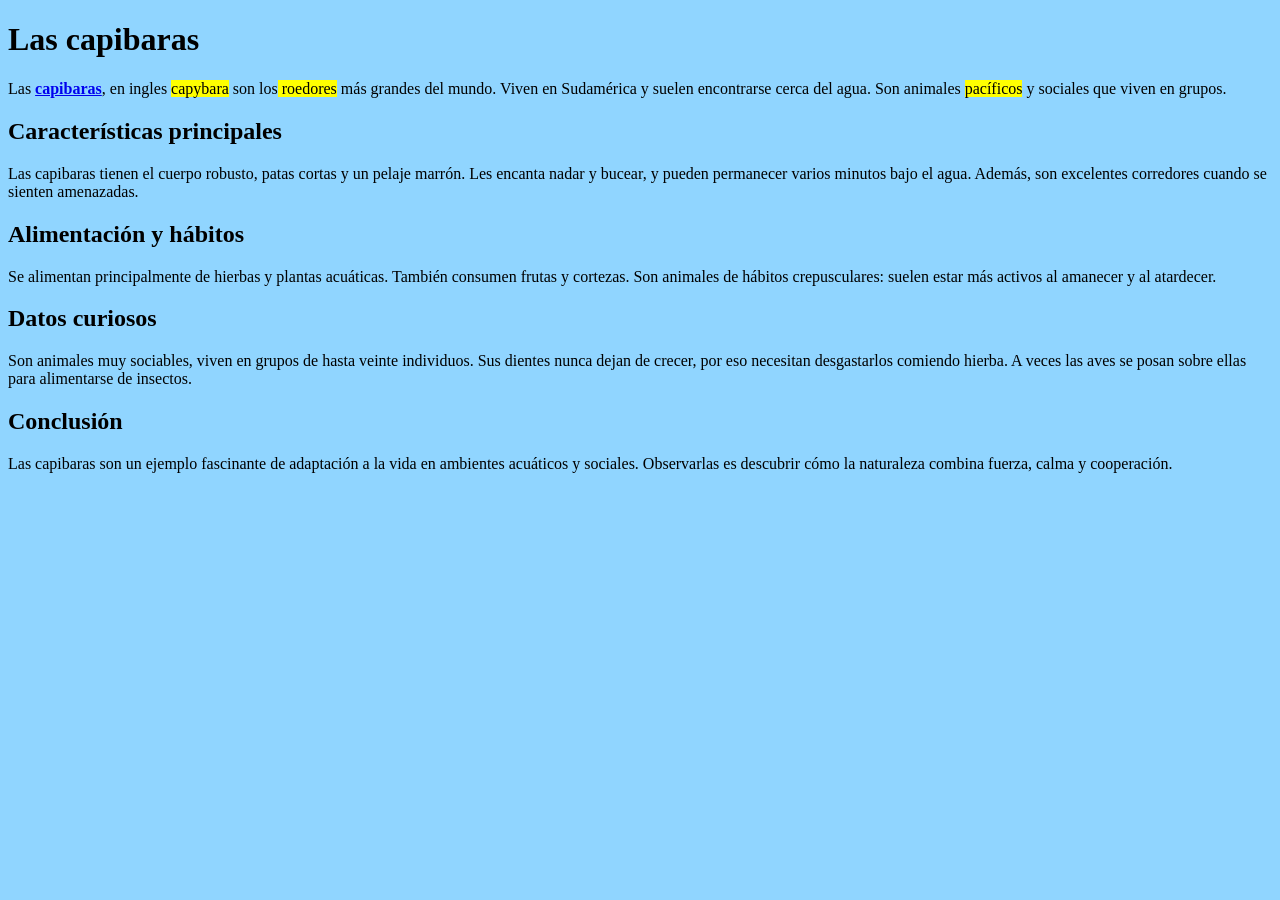
<file: PC1- 2 intro a HTML/index.html>
<!DOCTYPE html>
<html lang="es">

<head>
    <meta charset="UTF-8">
    <meta name="viewport" content="width=device-width, initial-scale=1.0">
    <title>Mi primer documento html</title>

</head>

<body>
    <h1>Las capibaras</h1>

    <p>Las <b><a href="https://es.wikipedia.org/wiki/Hydrochoerus_hydrochaeris">capibaras</a></b>, en ingles <strong
            lang="en">capybara</strong> son los<strong> roedores</strong> más grandes del mundo. Viven en Sudamérica y
        suelen encontrarse cerca del agua. Son animales <strong>pacíficos</strong> y sociales que viven en grupos.</p>

    <h2>Características principales</h2>

    <p>Las capibaras tienen el cuerpo robusto, patas cortas y un pelaje marrón. Les encanta nadar y bucear, y pueden
        permanecer varios minutos bajo el agua. Además, son excelentes corredores cuando se sienten amenazadas.</p>

    <h2>Alimentación y hábitos</h2>

    <p>Se alimentan principalmente de hierbas y plantas acuáticas. También consumen frutas y cortezas. Son animales de
        hábitos crepusculares: suelen estar más activos al amanecer y al atardecer.</p>

    <h2>Datos curiosos</h2>

    Son animales muy sociables, viven en grupos de hasta veinte individuos.

    Sus dientes nunca dejan de crecer, por eso necesitan desgastarlos comiendo hierba.

    A veces las aves se posan sobre ellas para alimentarse de insectos.

    <h2>Conclusión</h2>

    Las capibaras son un ejemplo fascinante de adaptación a la vida en ambientes acuáticos y sociales. Observarlas es
    descubrir cómo la naturaleza combina fuerza, calma y cooperación.
</body>

</html>

<style>
    strong {
        font-weight: normal;
        background-color: yellow;

    }

    body {
        background-color: #90d5ff
        ;
        /* Usa un color hexadecimal, RGB o nombre */
    }
</style>
</file>
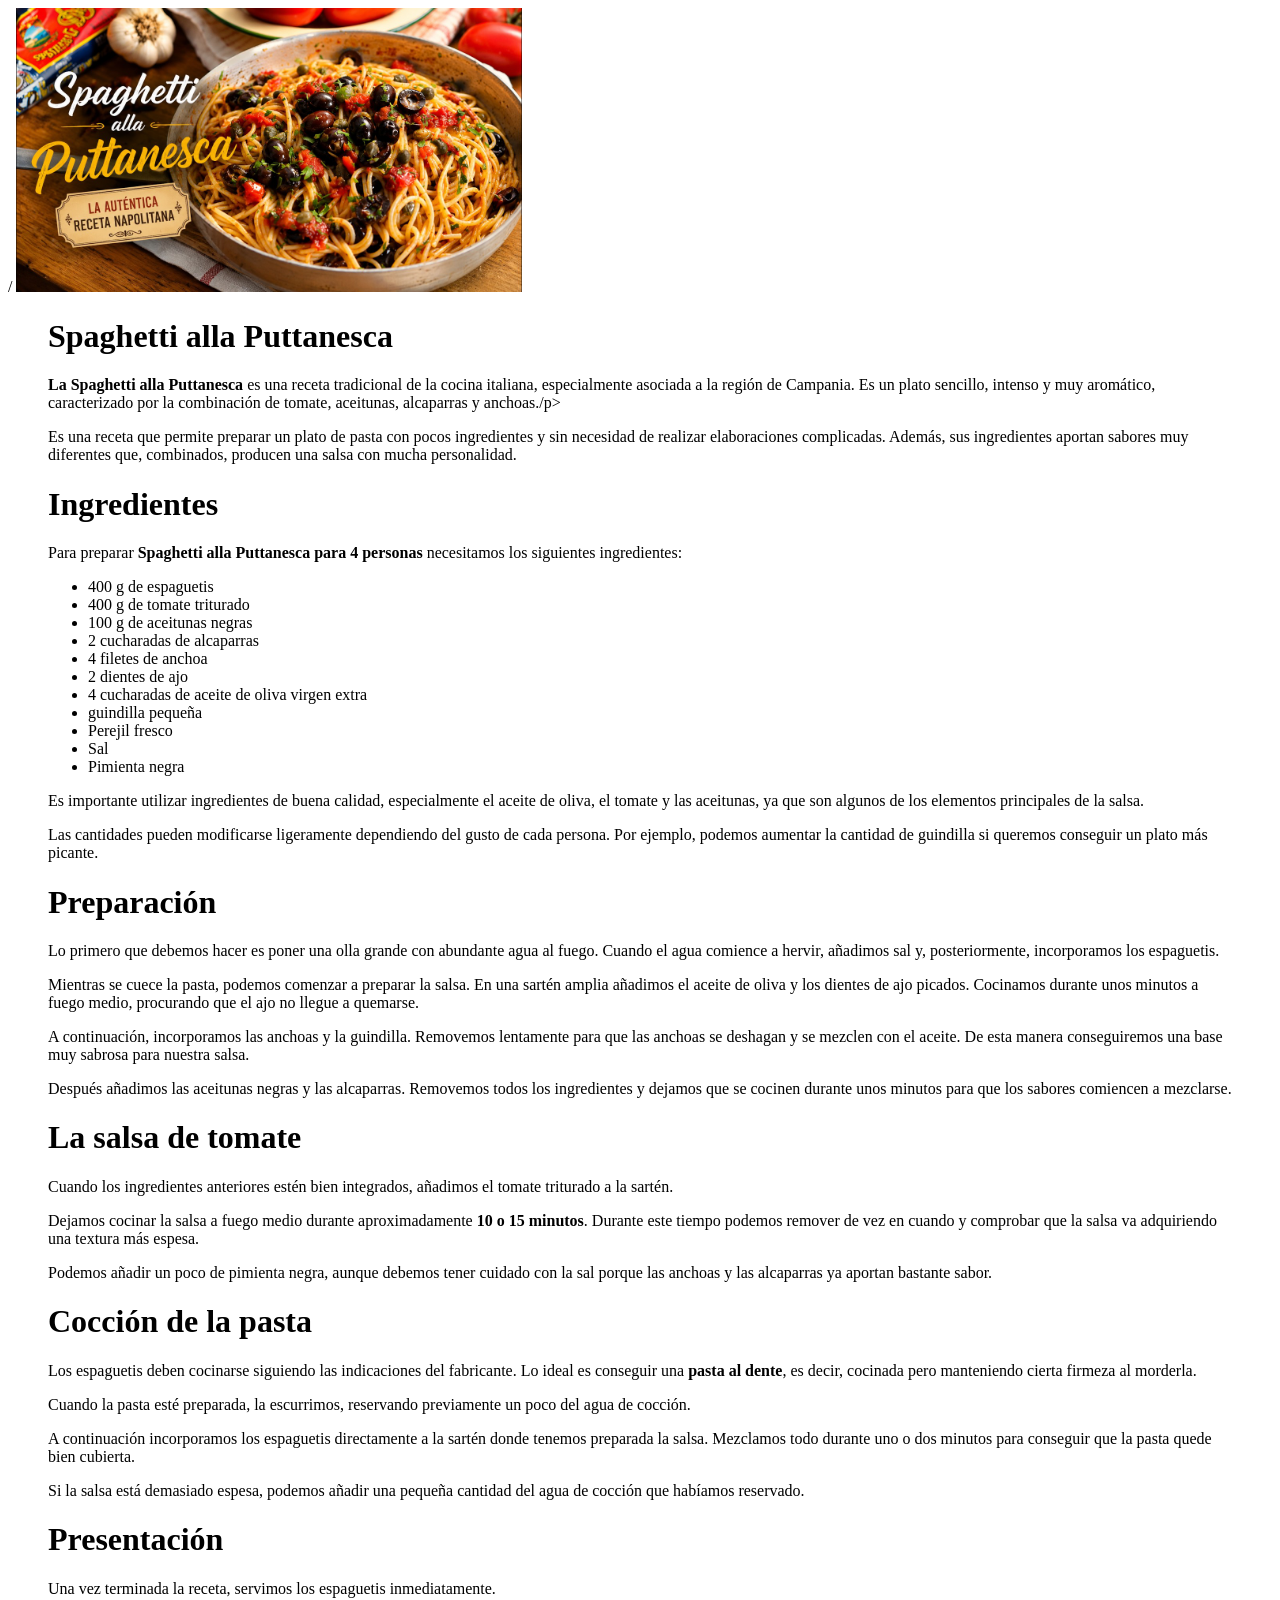
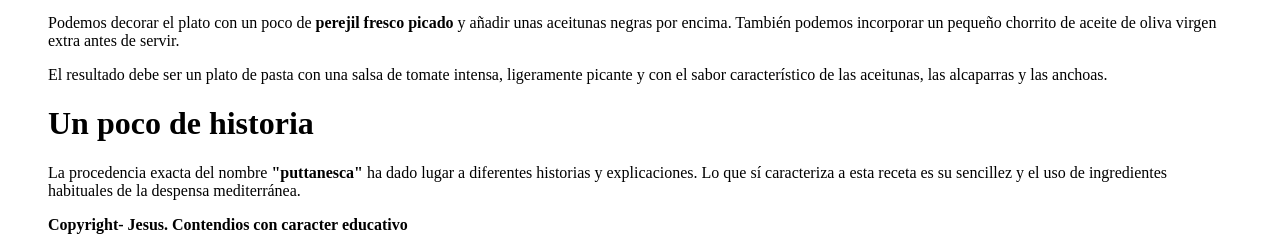
<file: PC1- Spaghetti/index.html>
<!DOCTYPE html>
<html lang="es">
<head>
    <meta charset="UTF-8">
    <meta name="viewport" content="width=device-width, initial-scale=1.0">
    <title>Spaghetti alla putanesca</title>
    <style>

img{
width:40% 
}
   


    </style>



/<head>
<img src="img/espaguetti.jpg" alt="Un plato de espaguetis">
<figcaption></figcaption>
<figure>
<body>
    <main>

    <h1>Spaghetti alla Puttanesca</h1>
<p><strong>La Spaghetti alla Puttanesca</strong> es una receta tradicional de la cocina italiana, especialmente asociada a la región de Campania. Es un plato sencillo, intenso y muy aromático, caracterizado por la combinación de tomate, aceitunas, alcaparras y anchoas./p>

    
<p>Es una receta que permite preparar un plato de pasta con pocos ingredientes y sin necesidad de realizar elaboraciones complicadas. Además, sus ingredientes aportan sabores muy diferentes que, combinados, producen una salsa con mucha personalidad.</p>

<h1>Ingredientes</h1>
<p>Para preparar <strong>Spaghetti alla Puttanesca para 4 personas</strong> necesitamos los siguientes ingredientes:</p>

<ul>
<li>400 g de espaguetis</li>
<li>400 g de tomate triturado</li>
<li>100 g de aceitunas negras</li>
<li>2 cucharadas de alcaparras</li>
<li>4 filetes de anchoa</li>
<li>2 dientes de ajo</li>
<li>4 cucharadas de aceite de oliva virgen extra</li>
<li> guindilla pequeña</li>
<li>Perejil fresco</li>
<li>Sal</li>
<li>Pimienta negra</li></ul>
<p>Es importante utilizar ingredientes de buena calidad, especialmente el aceite de oliva, el tomate y las aceitunas, ya que son algunos de los elementos principales de la salsa.</p>

<p>Las cantidades pueden modificarse ligeramente dependiendo del gusto de cada persona. Por ejemplo, podemos aumentar la cantidad de guindilla si queremos conseguir un plato más picante.</p>

<h1>Preparación</h1>
<p>Lo primero que debemos hacer es poner una olla grande con abundante agua al fuego. Cuando el agua comience a hervir, añadimos sal y, posteriormente, incorporamos los espaguetis.</p>

<p>Mientras se cuece la pasta, podemos comenzar a preparar la salsa. En una sartén amplia añadimos el aceite de oliva y los dientes de ajo picados. Cocinamos durante unos minutos a fuego medio, procurando que el ajo no llegue a quemarse.</p>

<p>A continuación, incorporamos las anchoas y la guindilla. Removemos lentamente para que las anchoas se deshagan y se mezclen con el aceite. De esta manera conseguiremos una base muy sabrosa para nuestra salsa.</p>

<p>Después añadimos las aceitunas negras y las alcaparras. Removemos todos los ingredientes y dejamos que se cocinen durante unos minutos para que los sabores comiencen a mezclarse.</p>

<h1>La salsa de tomate</h1>
<p>Cuando los ingredientes anteriores estén bien integrados, añadimos el tomate triturado a la sartén.</p>

<p>Dejamos cocinar la salsa a fuego medio durante aproximadamente <strong> 10 o 15 minutos</strong>. Durante este tiempo podemos remover de vez en cuando y comprobar que la salsa va adquiriendo una textura más espesa.</p>

<p>Podemos añadir un poco de pimienta negra, aunque debemos tener cuidado con la sal porque las anchoas y las alcaparras ya aportan bastante sabor.</p>

<h1>Cocción de la pasta</h1>
<p>Los espaguetis deben cocinarse siguiendo las indicaciones del fabricante. Lo ideal es conseguir una <strong> pasta al dente</strong>, es decir, cocinada pero manteniendo cierta firmeza al morderla.</p>

<p>Cuando la pasta esté preparada, la escurrimos, reservando previamente un poco del agua de cocción.</p>

<p>A continuación incorporamos los espaguetis directamente a la sartén donde tenemos preparada la salsa. Mezclamos todo durante uno o dos minutos para conseguir que la pasta quede bien cubierta.</p>

<p>Si la salsa está demasiado espesa, podemos añadir una pequeña cantidad del agua de cocción que habíamos reservado.</p>

<h1>Presentación</h1>
<p>Una vez terminada la receta, servimos los espaguetis inmediatamente.</p>

<p>Podemos decorar el plato con un poco de <strong> perejil fresco picado</strong> y añadir unas aceitunas negras por encima. También podemos incorporar un pequeño chorrito de aceite de oliva virgen extra antes de servir.</p>

<p>El resultado debe ser un plato de pasta con una salsa de tomate intensa, ligeramente picante y con el sabor característico de las aceitunas, las alcaparras y las anchoas.</p>

<h1>Un poco de historia</h1>
<p>La procedencia exacta del nombre <strong>"puttanesca"</strong> ha dado lugar a diferentes historias y explicaciones. Lo que sí caracteriza a esta receta es su sencillez y el uso de ingredientes habituales de la despensa mediterránea.</p>




<footer>
 <strong>Copyright- Jesus. Contendios con caracter educativo</strong>   
</footer></main>
</file>
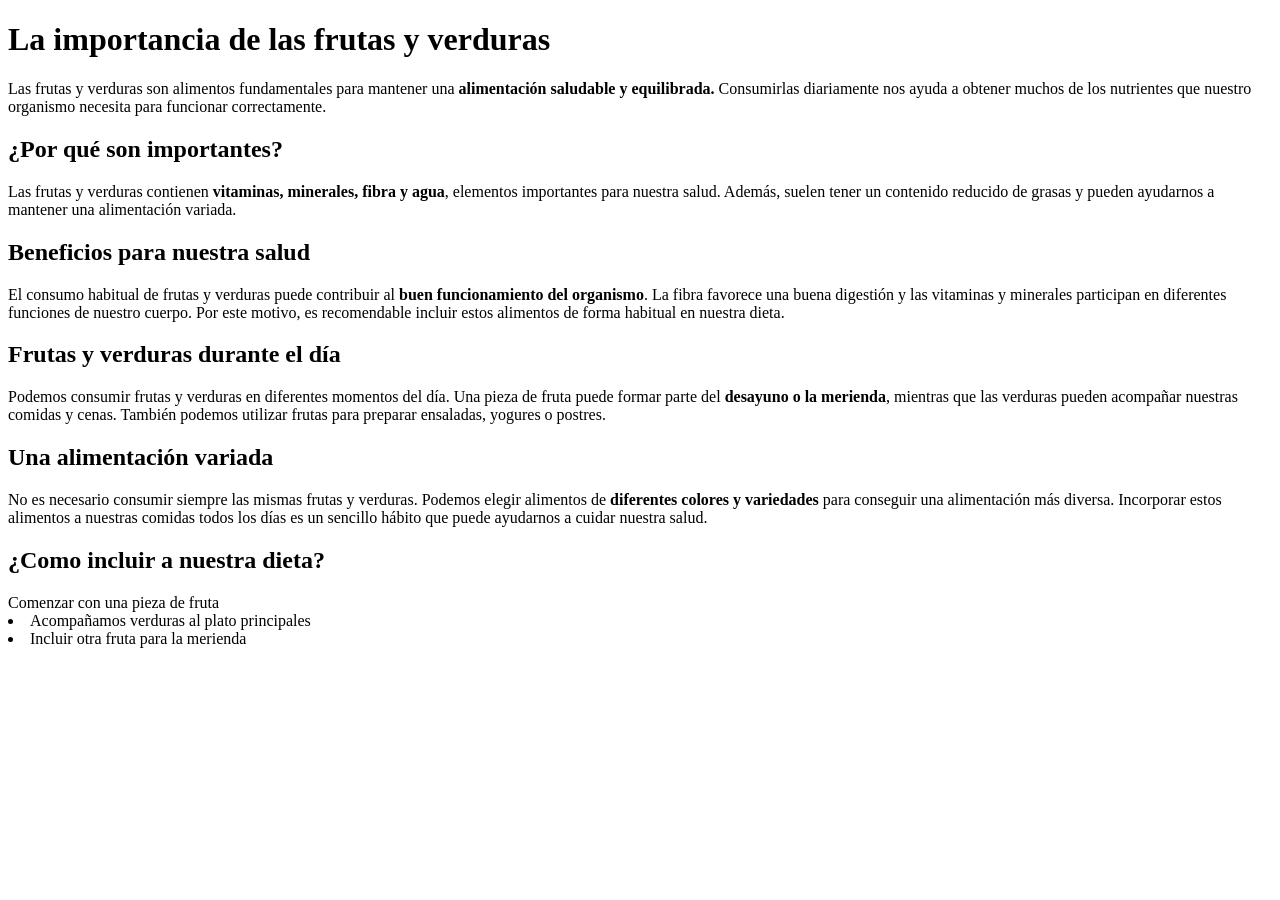
<file: PC1- Verduras Saludables/index.html>
<!DOCTYPE html>
<html lang="es">

<head>
    <meta charset="UTF-8">
    <meta name="viewport" content="width=device-width, initial-scale=1.0">
    <title> La importancia de las frutas y verduras</title>

</head>

<body>
    <h1>La importancia de las frutas y verduras</h1>

<p>Las frutas y verduras son alimentos fundamentales para mantener una <strong>alimentación saludable y equilibrada.</strong> Consumirlas diariamente nos ayuda a obtener muchos de los nutrientes que nuestro organismo necesita para funcionar correctamente.</p>
<h2>¿Por qué son importantes?</h2>
<p>Las frutas y verduras contienen <strong>vitaminas, minerales, fibra y agua</strong>, elementos importantes para nuestra salud. Además, suelen tener un contenido reducido de grasas y pueden ayudarnos a mantener una alimentación variada.</p>
<h2>Beneficios para nuestra salud</h2>
<p>El consumo habitual de frutas y verduras puede contribuir al <strong>buen funcionamiento del organismo</strong>. La fibra favorece una buena digestión y las vitaminas y minerales participan en diferentes funciones de nuestro cuerpo. Por este motivo, es recomendable incluir estos alimentos de forma habitual en nuestra dieta.</p>
<h2>Frutas y verduras durante el día</h2>
<p>Podemos consumir frutas y verduras en diferentes momentos del día. Una pieza de fruta puede formar parte del <strong>desayuno o la merienda</strong>, mientras que las verduras pueden acompañar nuestras comidas y cenas. También podemos utilizar frutas para preparar ensaladas, yogures o postres.</p>
<h2>Una alimentación variada</h2>
<p>No es necesario consumir siempre las mismas frutas y verduras. Podemos elegir alimentos de <strong>diferentes colores y variedades</strong> para conseguir una alimentación más diversa. Incorporar estos alimentos a nuestras comidas todos los días es un sencillo hábito que puede ayudarnos a cuidar nuestra salud.</p>

<h2>¿Como incluir a nuestra dieta?</h2>
<o1 start="1" type="1">
<l1>Comenzar con una pieza de fruta</l1>
<li>Acompañamos verduras al plato principales</l1>
<li>Incluir otra fruta para la merienda</l1>

</o1>
</body>
</file>
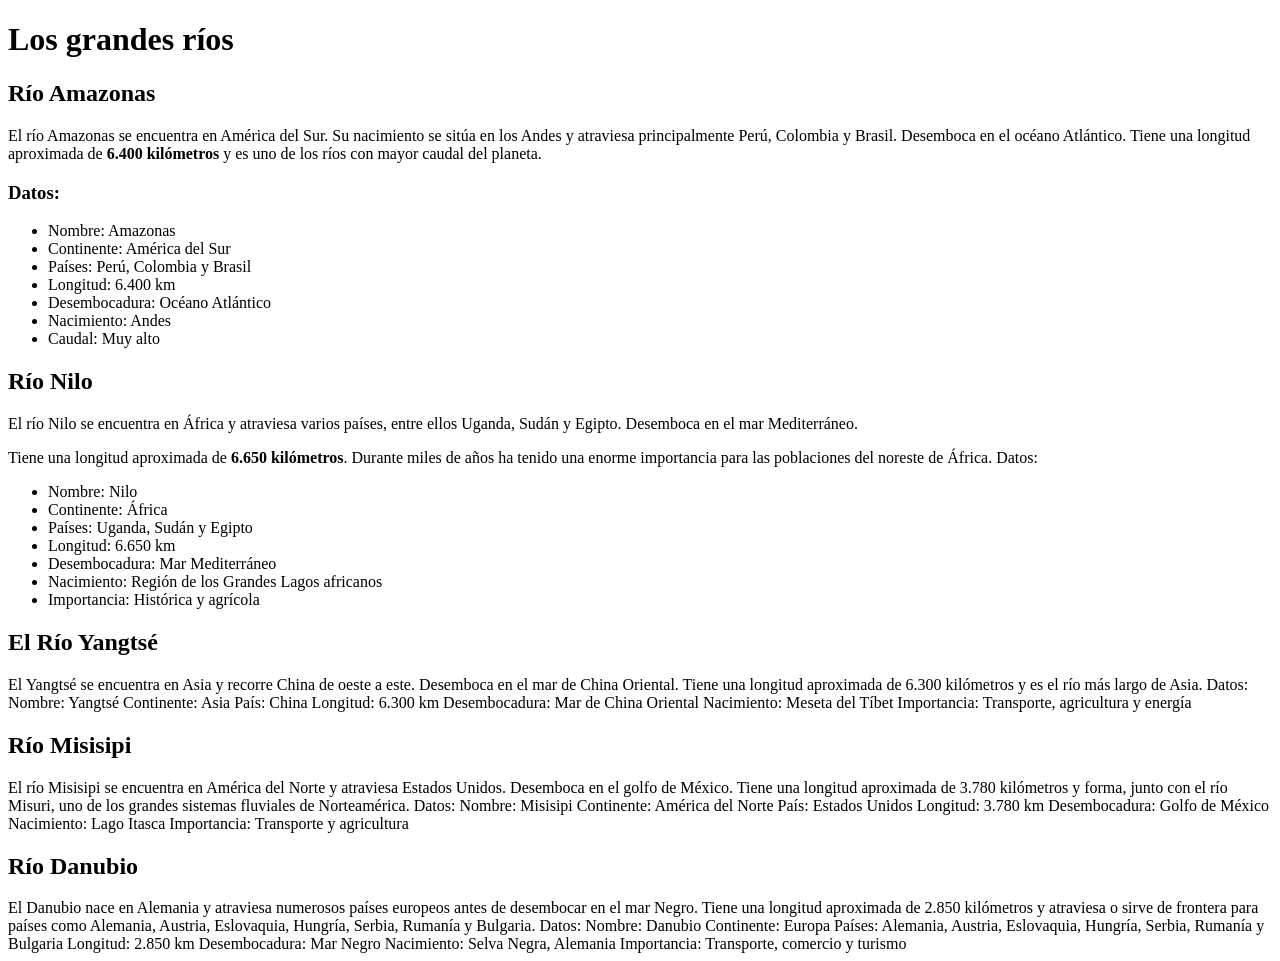
<file: PC1-Comparativa lenguaje de marcas/index.html>
<!DOCTYPE html>
<html lang="en">

<head>
    <meta charset="UTF-8">
    <meta name="viewport" content="width=device-width, initial-scale=1.0">
    <title>Grandes rios del mundo</title>
</head>

<body>
    <h1>Los grandes ríos</h1>
    <h2>Río Amazonas</h2>
    El río Amazonas se encuentra en América del Sur. Su nacimiento se sitúa en los Andes y atraviesa principalmente
    Perú, Colombia y Brasil. Desemboca en el océano Atlántico.

    Tiene una longitud aproximada de <strong>6.400 kilómetros</strong> y es uno de los ríos con mayor caudal del planeta.

    <h3>Datos:</h3>
<ul>
    <li>Nombre: Amazonas</li>
    <li>Continente: América del Sur</li>
    <li>Países: Perú, Colombia y Brasil</li>
    <li>Longitud: 6.400 km</li>
    <li>Desembocadura: Océano Atlántico</li>
    <li>Nacimiento: Andes</li>
    <li>Caudal: Muy alto</li></ul>
    <h2>Río Nilo</h2>
    <p>El río Nilo se encuentra en África y atraviesa varios países, entre ellos Uganda, Sudán y Egipto. Desemboca en el
    mar Mediterráneo.</p>

    Tiene una longitud aproximada de <strong>6.650 kilómetros</strong>. Durante miles de años ha tenido una enorme importancia para las
    poblaciones del noreste de África.

    Datos:
<ul>
    <li>Nombre: Nilo</li>
   <li> Continente: África</li>
    <li>Países: Uganda, Sudán y Egipto</li>
    <li>Longitud: 6.650 km</li>
    <li>Desembocadura: Mar Mediterráneo</li>
    <li>Nacimiento: Región de los Grandes Lagos africanos</li>
   <li> Importancia: Histórica y agrícola</li></ul>
    <h2> El Río Yangtsé</h2>
    El Yangtsé se encuentra en Asia y recorre China de oeste a este. Desemboca en el mar de China Oriental.

    Tiene una longitud aproximada de 6.300 kilómetros y es el río más largo de Asia.

    Datos:

    Nombre: Yangtsé
    Continente: Asia
    País: China
    Longitud: 6.300 km
    Desembocadura: Mar de China Oriental
    Nacimiento: Meseta del Tíbet
    Importancia: Transporte, agricultura y energía
    <h2>Río Misisipi</h2>
    El río Misisipi se encuentra en América del Norte y atraviesa Estados Unidos. Desemboca en el golfo de México.

    Tiene una longitud aproximada de 3.780 kilómetros y forma, junto con el río Misuri, uno de los grandes sistemas
    fluviales de Norteamérica.

    Datos:

    Nombre: Misisipi
    Continente: América del Norte
    País: Estados Unidos
    Longitud: 3.780 km
    Desembocadura: Golfo de México
    Nacimiento: Lago Itasca
    Importancia: Transporte y agricultura
    <h2>Río Danubio</h2>
    El Danubio nace en Alemania y atraviesa numerosos países europeos antes de desembocar en el mar Negro.

    Tiene una longitud aproximada de 2.850 kilómetros y atraviesa o sirve de frontera para países como Alemania,
    Austria, Eslovaquia, Hungría, Serbia, Rumanía y Bulgaria.

    Datos:

    Nombre: Danubio
    Continente: Europa
    Países: Alemania, Austria, Eslovaquia, Hungría, Serbia, Rumanía y Bulgaria
    Longitud: 2.850 km
    Desembocadura: Mar Negro
    Nacimiento: Selva Negra, Alemania
    Importancia: Transporte, comercio y turismo
</body>

</html>
</file>
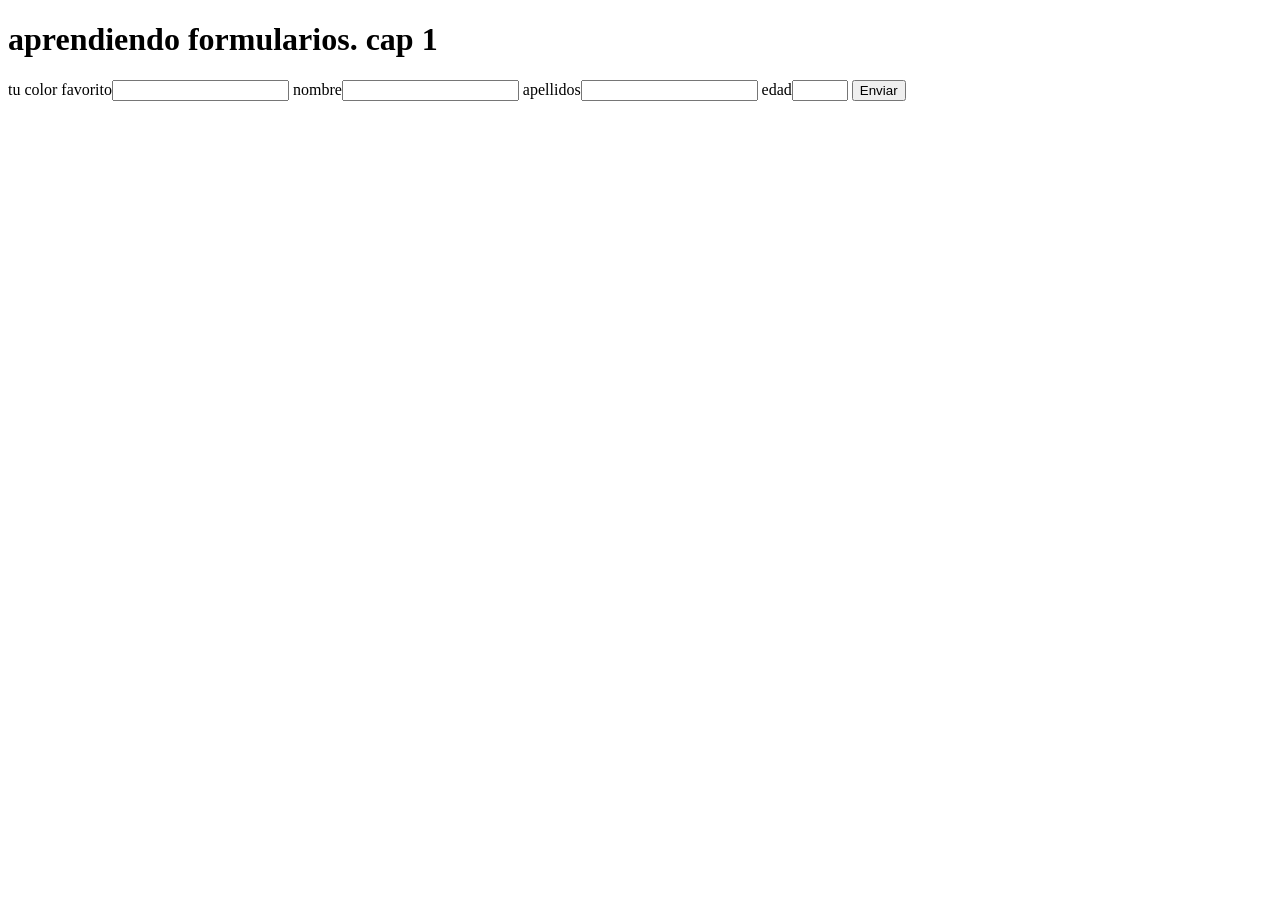
<file: PC2 -Formularios/index.html>
<!DOCTYPE html>
<html lang="es">
<head>
    <meta charset="UTF-8">
    <meta name="viewport" content="width=device-width, initial-scale=1.0">
    <title>Aprendiendo formularios. Cap 1</title>
</head>
<body>
    <header>
<h1>aprendiendo formularios. cap 1</h1>
    </header>
    <main>
        <form action="https://www.espacio199.com/clases/recibe.php" method="get">
            
            <label for="color">tu color favorito<input type="text" name="color" id="color"></label>
            <label for="color">nombre<input type="text" name="nombre" id="nombre"></label>
            <label for="color">apellidos<input type="text" name="apellidos" id="apellidos"></label>
            <label for="color">edad<input type="number" name="edad" id="edad" min="18" max="125"></label>


<button>Enviar</button>
        </form>


</main>
<footer></footer>

</body
</html>
</file>
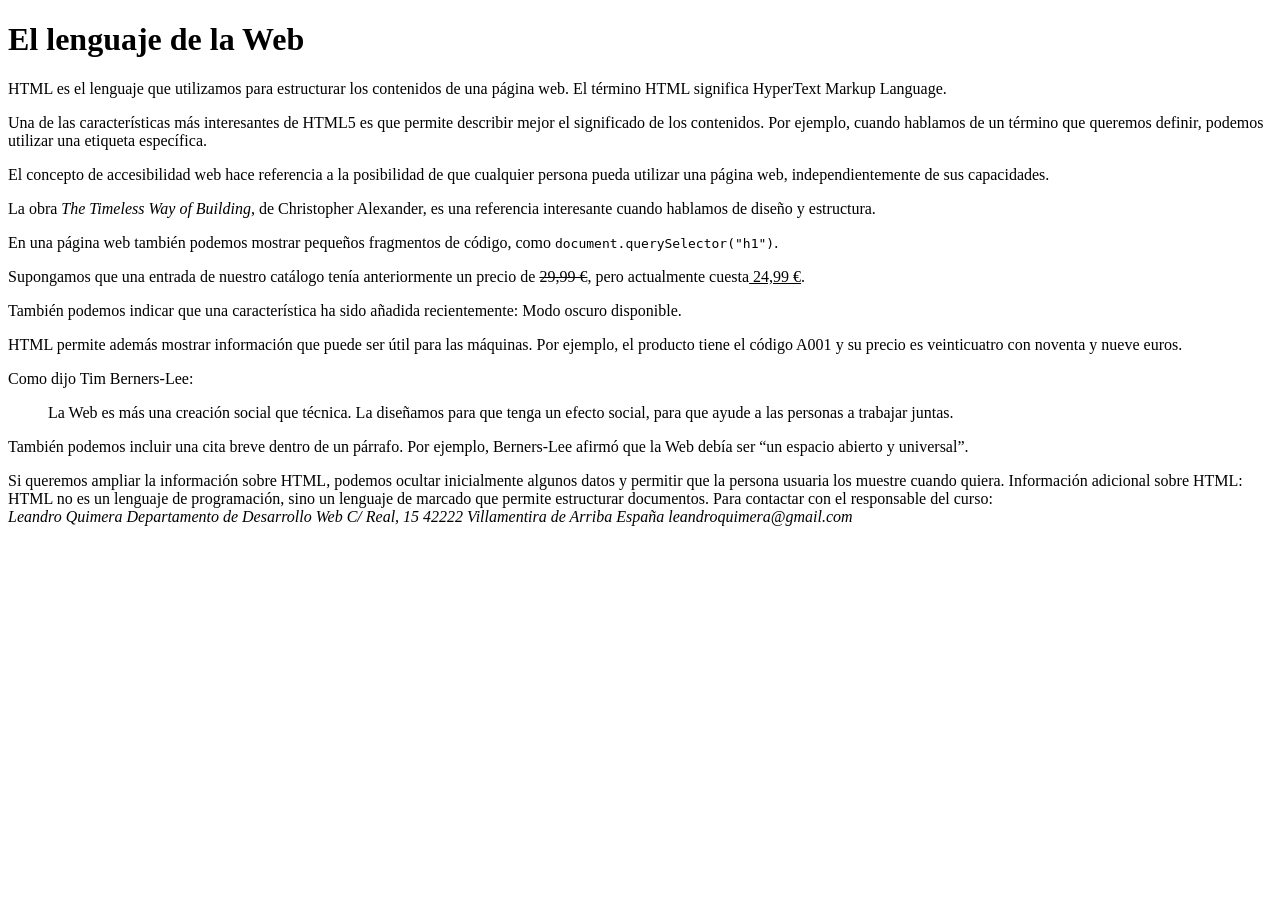
<file: PC2- Elementos HTML para textos/index.html>
<!DOCTYPE html>
<html lang='es'>
<head>
    <meta charset='utf-8'>
    <meta name='viewport' content='width=device-width, initial-scale=1'>
    <title>Elementos para el texto</title>
    
</head>
<body>
 <h1>El lenguaje de la Web</h1>
<p>HTML es el lenguaje que utilizamos para estructurar los contenidos de una página web. El término HTML significa HyperText Markup Language.</p>

<p>
    Una de las características más interesantes de HTML5 es que permite describir mejor el significado de los contenidos. Por ejemplo, cuando hablamos de un término que queremos definir, podemos utilizar una etiqueta específica.
    
</p>
<p>El concepto de accesibilidad web hace referencia a la posibilidad de que cualquier persona pueda utilizar una página web, independientemente de sus capacidades.</p>

<p>
    La obra <i lang="en"> The Timeless Way of Building</i>, de Christopher Alexander, es una referencia interesante cuando hablamos de diseño y estructura.
    
</p>
<p>En una página web también podemos mostrar pequeños fragmentos de código, como <code>document.querySelector("h1")</code>.</p>

<p>Supongamos que una entrada de nuestro catálogo tenía anteriormente un precio de <del>29,99 €</del>, pero actualmente cuesta<ins> 24,99 €</ins>.</p>

<p>También podemos indicar que una característica ha sido añadida recientemente: Modo oscuro disponible.</p>

<p>
    HTML permite además mostrar información que puede ser útil para las máquinas. Por ejemplo, el producto tiene el código <data value="A001">A001</data> y su precio es <data value="24,99">veinticuatro con noventa y nueve euros.</data>
    
</p>
<p>Como dijo Tim Berners-Lee:</p>

<blockquote>
    La Web es más una creación social que técnica. La diseñamos para que tenga un efecto social, para que ayude a las personas a trabajar juntas.
    
</blockquote>
<p>
    También podemos incluir una cita breve dentro de un párrafo. Por ejemplo, Berners-Lee afirmó que la Web debía ser <q>un espacio abierto y universal</q>.
    
</p>
Si queremos ampliar la información sobre HTML, podemos ocultar inicialmente algunos datos y permitir que la persona usuaria los muestre cuando quiera.

Información adicional sobre HTML: HTML no es un lenguaje de programación, sino un lenguaje de marcado que permite estructurar documentos.

Para contactar con el responsable del curso:

<address>
    Leandro Quimera
    Departamento de Desarrollo Web
    C/ Real, 15
    42222 Villamentira de Arriba
    España
    leandroquimera@gmail.com   
</address>
</body>
</html>
</file>
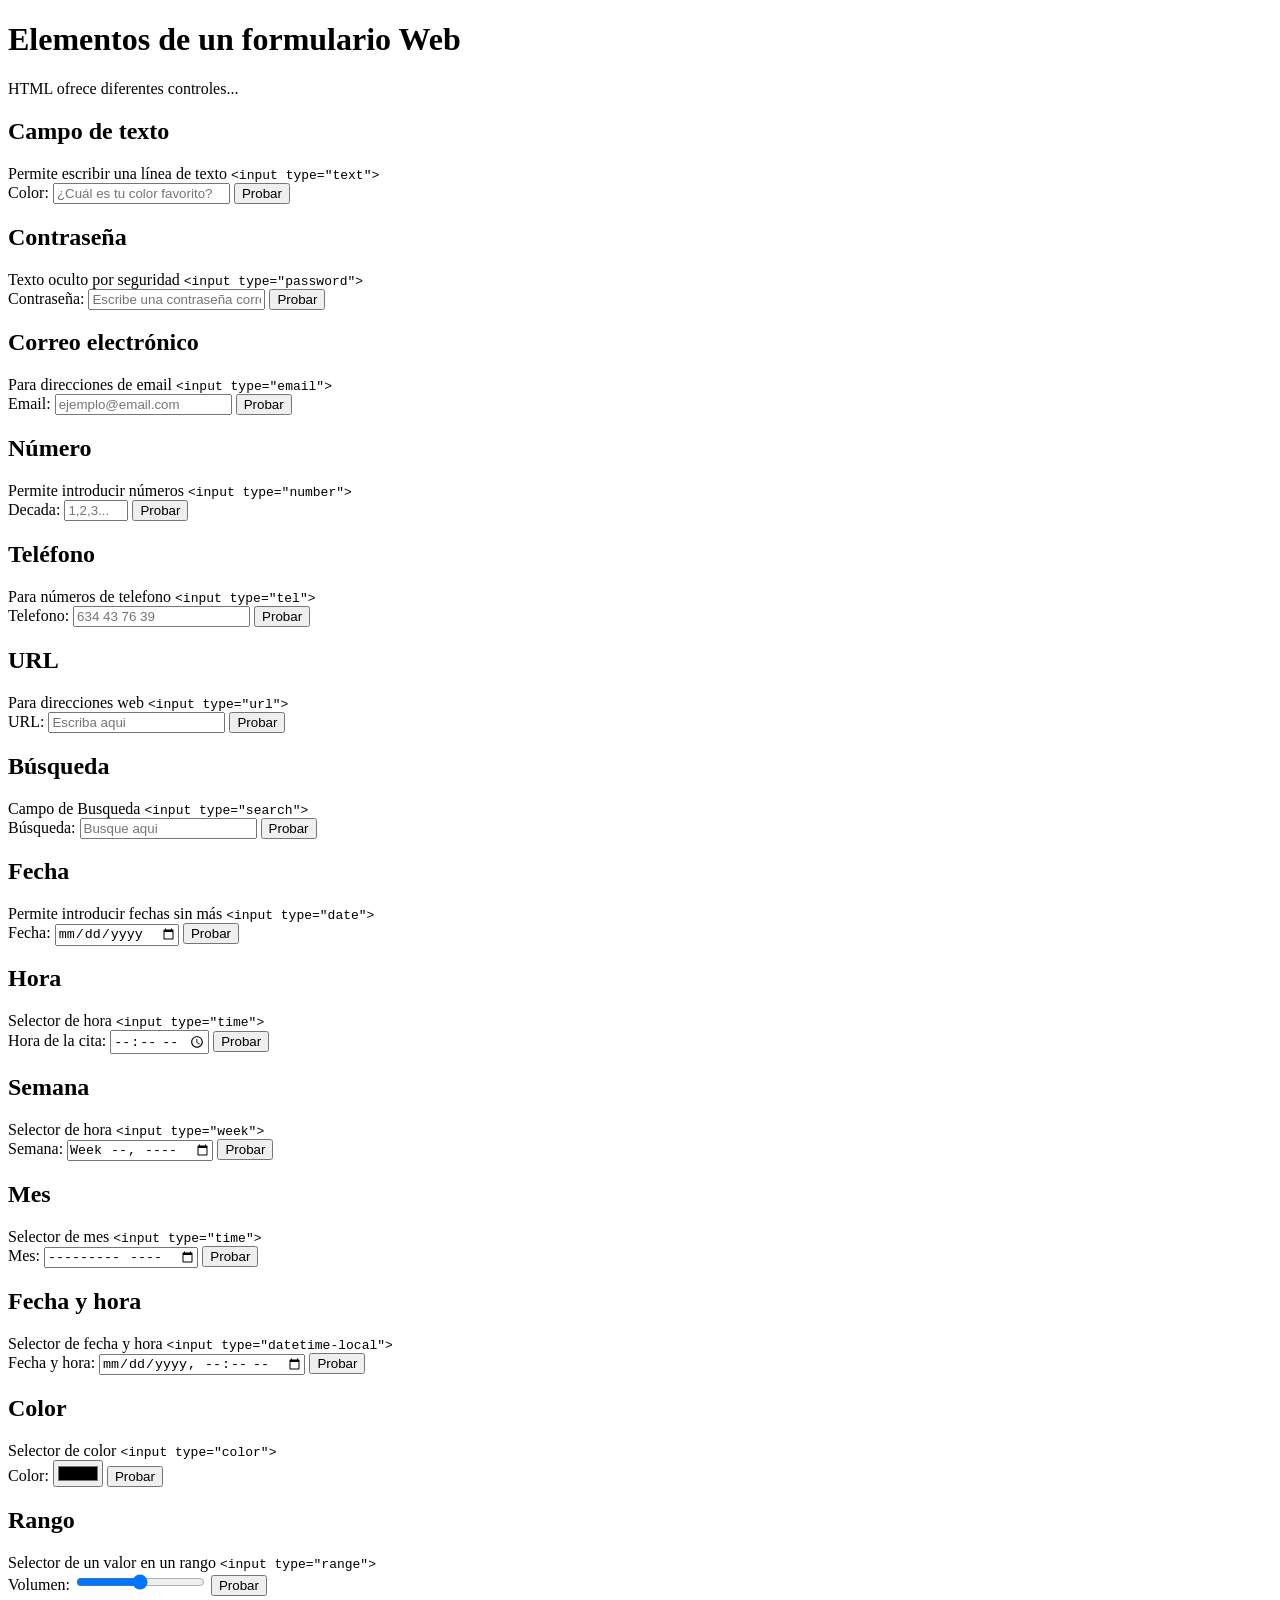
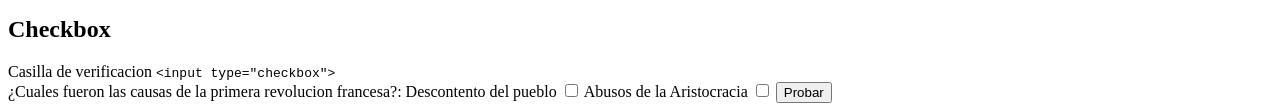
<file: PC2- Formularios II-tipos de formularios/index.html>
<!DOCTYPE html>
<html lang="es">

<head>
    <meta charset="UTF-8">
    <meta name="viewport" content="width=device-width, initial-scale=1.0">
    <title>Formularios II. Tipos de formularios</title>
</head>

<body>
    <header>
        <h1>Elementos de un formulario Web</h1>
        <p>HTML ofrece diferentes controles...</p>
    </header>
    <main>
        <section>
            <h2>Campo de texto</h2>
            <def>Permite escribir una línea de texto</def>
            <code>&lt;input type="text"&gt;</code>
            <form method="get" action="https://www.espacio199.com/clases/recibe.php">
                <label>Color:
                <input type="text" name="color" placeholder="¿Cuál es tu color favorito?">
            </label>
                <button>Probar</button>
            </form>
        </section>
        
        <section>
            <h2>Contraseña</h2>
            <def>Texto oculto por seguridad</def>
            <code>&lt;input type="password"&gt;</code>
            <form method="get" action="https://www.espacio199.com/clases/recibe.php">
                <label>Contraseña:
                <input type="password" name="Clave" placeholder="Escribe una contraseña correcta">
            </label>
                <button>Probar</button>
            </form>
        </section>
        <section>
            <h2>Correo electrónico</h2>
            <def>Para direcciones de email</def>
            <code>&lt;input type="email"&gt;</code>
            <form method="get" action="https://www.espacio199.com/clases/recibe.php">
                <label>Email:
                <input type="text" name="Clave" placeholder="ejemplo@email.com">
            </label>
                <button>Probar</button>
            </form>
        </section>
        <section>
            <h2>Número</h2>
            <def>Permite introducir números</def>
            <code>&lt;input type="number"&gt;</code>
            <form method="get" action="https://www.espacio199.com/clases/recibe.php">
                <label>Decada:
                <input type="number" min="1920" max="2020" step="10" id="numero" name="numero" placeholder="1,2,3...">
            </label>
                <button>Probar</button>
            </form>
        </section>
        <section>
            <h2>Teléfono</h2>
            <def>Para números de telefono</def>
            <code>&lt;input type="tel"&gt;</code>
            <form method="get" action="https://www.espacio199.com/clases/recibe.php">
                <label>Telefono:
                <input type="tel" name="telefono" placeholder="634 43 76 39">
            </label>
                <button>Probar</button>
            </form>
        </section>
        <section>
            <h2>URL</h2>
            <def>Para direcciones web</def>
            <code>&lt;input type="url"&gt;</code>
            <form method="get" action="https://www.espacio199.com/clases/recibe.php">
                <label>URL:
                <input type="url" name="url" placeholder="Escriba aqui">
            </label>
                <button>Probar</button>
            </form>
        </section>
        <section>
            <h2>Búsqueda</h2>
            <def>Campo de Busqueda</def>
            <code>&lt;input type="search"&gt;</code>
            <form method="get" action="https://www.espacio199.com/clases/recibe.php">
                <label>Búsqueda:
                <input type="search" name="Busqueda" placeholder="Busque aqui">
            </label>
                <button>Probar</button>
            </form>
        </section>
        <section>
            <h2>Fecha</h2>
            <def>Permite introducir fechas sin más</def>
            <code>&lt;input type="date"&gt;</code>
            <form method="get" action="https://www.espacio199.com/clases/recibe.php">
                <label>Fecha:
                <input type="date" name="date" placeholder=>
            </label>
                <button>Probar</button>
            </form>
        </section>
        <section>
            <h2>Hora</h2>
            <def>Selector de hora</def>
            <code>&lt;input type="time"&gt;</code>
            <form method="get" action="https://www.espacio199.com/clases/recibe.php">
                <label>Hora de la cita:
                <input type="time" name="time" placeholder=>
            </label>
                <button>Probar</button>
            </form>
        </section>
        <section>
            <h2>Semana</h2>
            <def>Selector de hora</def>
            <code>&lt;input type="week"&gt;</code>
            <form method="get" action="https://www.espacio199.com/clases/recibe.php">
                <label>Semana:
                <input type="week" name="week" placeholder=>
            </label>
                <button>Probar</button>
            </form>
        </section>
        
        <section>
            <h2>Mes</h2>
            <def>Selector de mes</def>
            <code>&lt;input type="time"&gt;</code>
            <form method="get" action="https://www.espacio199.com/clases/recibe.php">
                <label>Mes:
                <input type="month" name="month" placeholder=>
            </label>
                <button>Probar</button>
            </form>
        </section>
        <section>
            <h2>Fecha y hora</h2>
            <def>Selector de fecha y hora</def>
            <code>&lt;input type="datetime-local"&gt;</code>
            <form method="get" action="https://www.espacio199.com/clases/recibe.php">
                <label>Fecha y hora:
                <input type="datetime-local" name="Time" placeholder=>
            </label>
                <button>Probar</button>
            </form>
        </section>
        <section>
            <h2>Color</h2>
            <def>Selector de color</def>
            <code>&lt;input type="color"&gt;</code>
            <form method="get" action="https://www.espacio199.com/clases/recibe.php">
                <label>Color:
                <input type="color" name="color" id="color" placeholder=>
            </label>
                <button>Probar</button>
            </form>
        </section>
        <section>
            <h2>Rango</h2>
            <def>Selector de un valor en un rango</def>
            <code>&lt;input type="range"&gt;</code>
            <form method="get" action="https://www.espacio199.com/clases/recibe.php">
                <label>Volumen:
                <input type="range" name="range" placeholder=>
            </label>
                <button>Probar</button>
            </form>
        </section>
        <section>
            <h2>Checkbox</h2>
            <def>Casilla de verificacion</def>
            <code>&lt;input type="checkbox"&gt;</code>
            <form method="get" action="https://www.espacio199.com/clases/recibe.php">
                <label>¿Cuales fueron las causas de la primera revolucion francesa?:</label>
                <label>Descontento del pueblo
                <input type="checkbox" name="causa" value="descontento">
            </label>
            <label>Abusos de la Aristocracia
                <input type="checkbox" name="cause" value="abuso"
                </label>
                
                <button>Probar</button>
            </form>
        </section>
    </main>

</body>
</html>
</file>
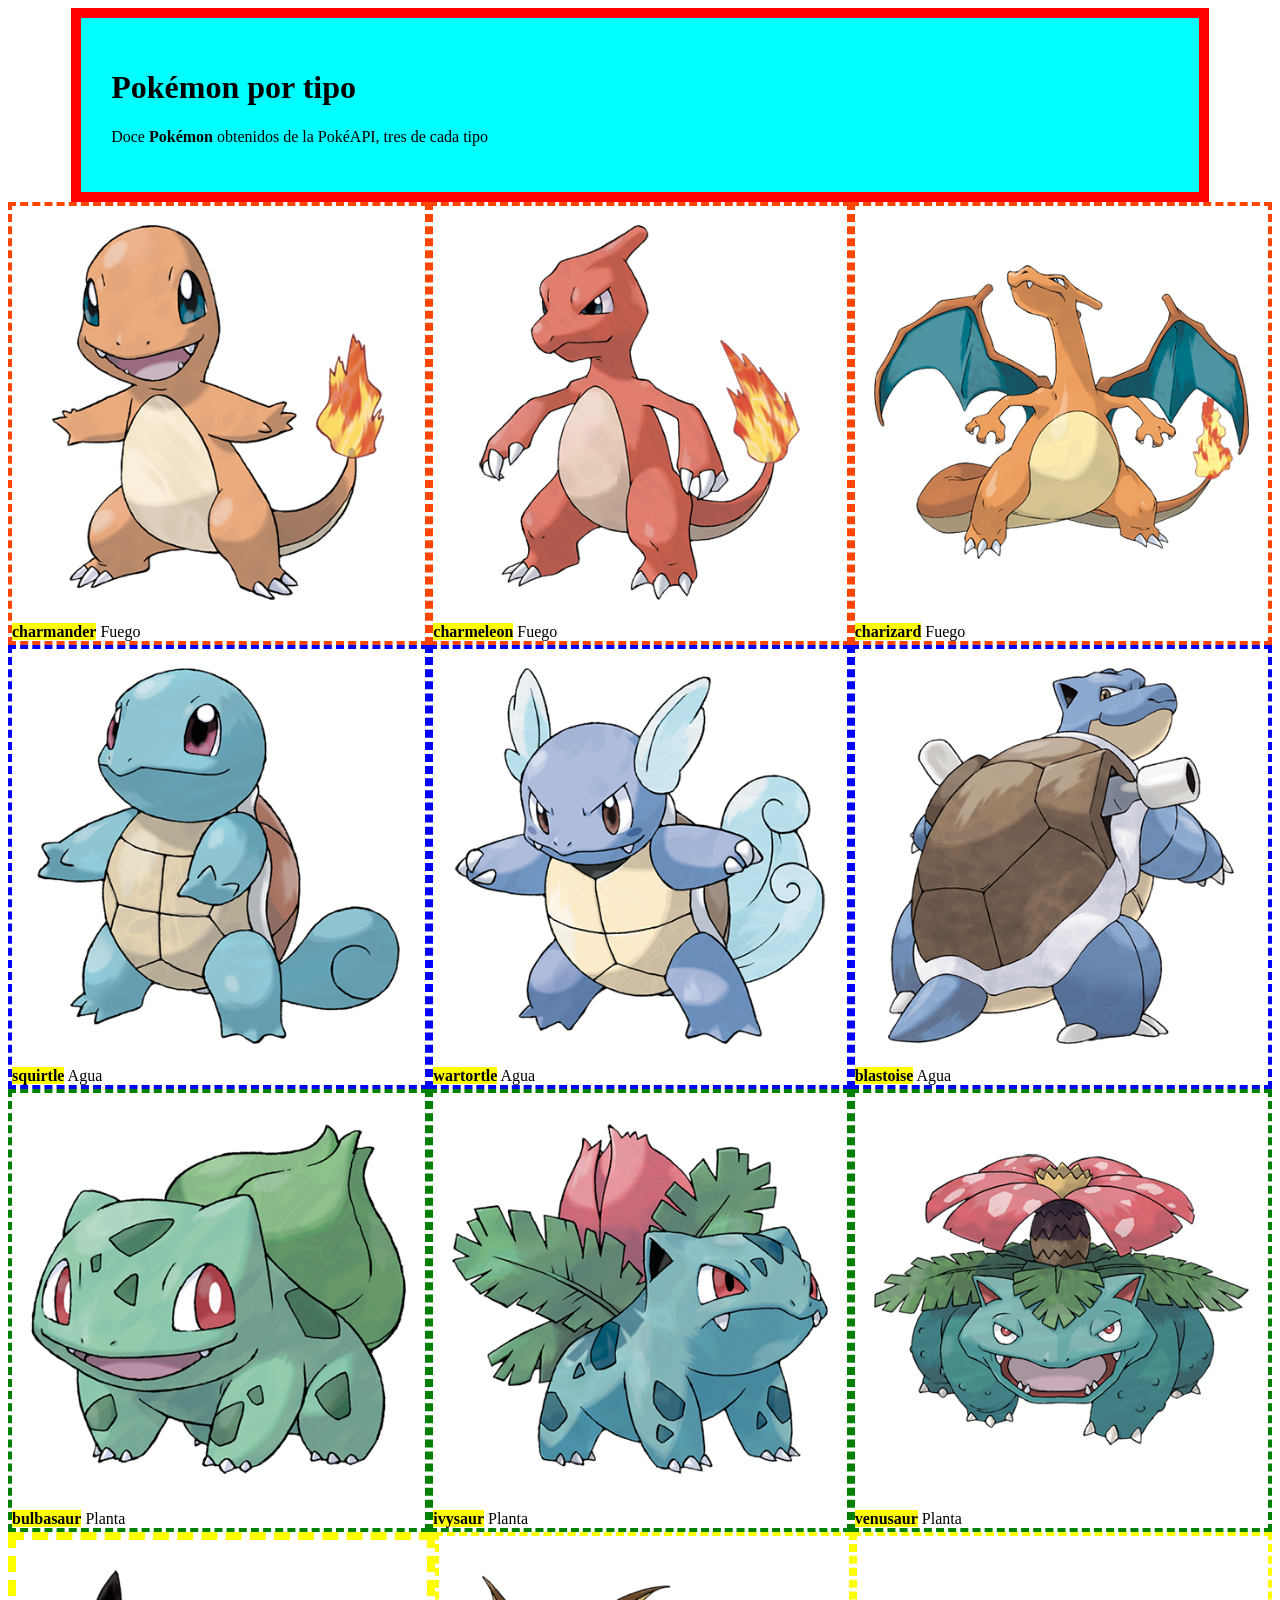
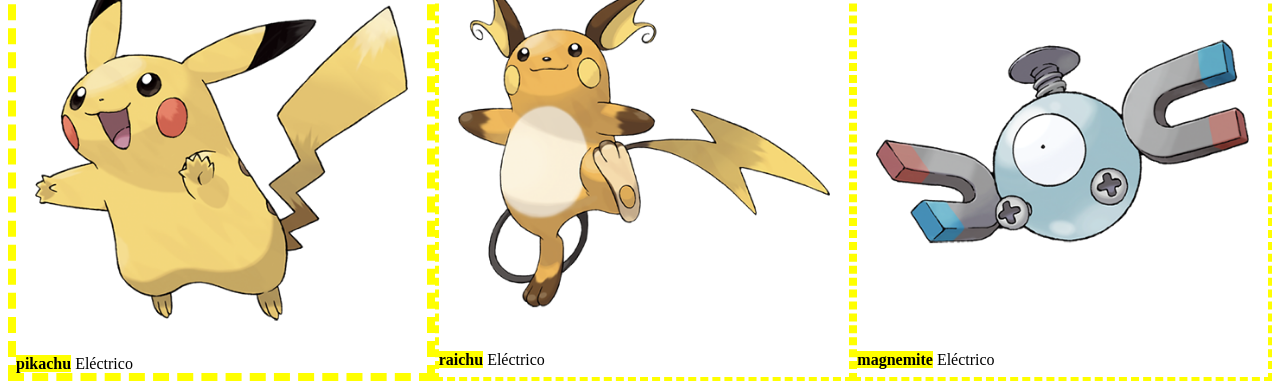
<file: PC2-Atributos y selectores 2/index.html>
<!DOCTYPE html>
<html lang="es">
<head>
    <meta charset="UTF-8">
    <meta name="viewport" content="width=device-width, initial-scale=1.0">
    <title>Pokémon por tipo</title>
    <link rel="stylesheet" href="css/estilos.css">
</head>
<body>
    <header>
        <h1>Pokémon por tipo</h1>
        <p>Doce <strong>Pokémon</strong> obtenidos de la PokéAPI, tres de cada tipo</p>
    </header>
    <main id="contenedor">
        <section id="fire"> 
        <figure class="fire" id="charmander">
            <img
                src="img/4.png"
                alt="charmander">
            <figcaption>
                <strong>charmander</strong>
                <span>Fuego</span>
            </figcaption>
        </figure>
        <figure class="fire" id="charmeleon">
            <img
                src="img/5.png"
                alt="charmeleon">
            <figcaption>
                <strong>charmeleon</strong>
                <span>Fuego</span>
            </figcaption>
        </figure>
        <figure class="fire" id="charizard">
            <img
                src="img/6.png"
                alt="charizard">
            <figcaption>
                <strong>charizard</strong>
                <span>Fuego</span>
            </figcaption>
        </figure>
    </section>
    <section id="water">
    <figure class="water" id="squirtle">
            <img
                src="img/7.png"
                alt="squirtle">
            <figcaption>
                <strong>squirtle</strong>
                <span>Agua</span>
            </figcaption>
        </figure>
        <figure class="water" id="wartortle">
            <img
                src="img/8.png"
                alt="wartortle">
            <figcaption>
                <strong>wartortle</strong>
                <span>Agua</span>
            </figcaption>
        </figure>
        <figure class="water" id="blastoise">
            <img
                src="img/9.png"
                alt="blastoise">
            <figcaption>
                <strong>blastoise</strong>
                <span>Agua</span>
            </figcaption>
        </figure>
    </section>
    <section id="grass">
        <figure class="grass" id="bulbasaur">
            <img
                src="img/1.png"
                alt="bulbasaur">
            <figcaption>
                <strong>bulbasaur</strong>
                <span>Planta</span>
            </figcaption>
        </figure>
        <figure class="grass" id="ivysaur">
            <img
                src="img/2.png"
                alt="ivysaur">
            <figcaption>
                <strong>ivysaur</strong>
                <span>Planta</span>
            </figcaption>
        </figure>
        <figure class="grass" id="venusaur">
            <img
                src="img/3.png"
                alt="venusaur">
            <figcaption>
                <strong>venusaur</strong>
                <span>Planta</span>
            </figcaption>
        </figure>
    </section>
    <section id="electric">
        <figure class="electric" id="pikachu">
            <img
                src="img/25.png"
                alt="pikachu">
            <figcaption>
                <strong>pikachu</strong>
                <span>Eléctrico</span>
            </figcaption>
        </figure>
        <figure class="electric" id="raichu">
            <img
                src="img/26.png"
                alt="raichu">
            <figcaption>
                <strong>raichu</strong>
                <span>Eléctrico</span>
            </figcaption>
        </figure>
        <figure class="electric" id="magnemite">
            <img
                src="img/81.png"
                alt="magnemite">
            <figcaption>
                <strong>magnemite</strong>
                <span>Eléctrico</span>
            </figcaption>
        </figure>
    </section>
    </main>
</body>
</html>
</file>
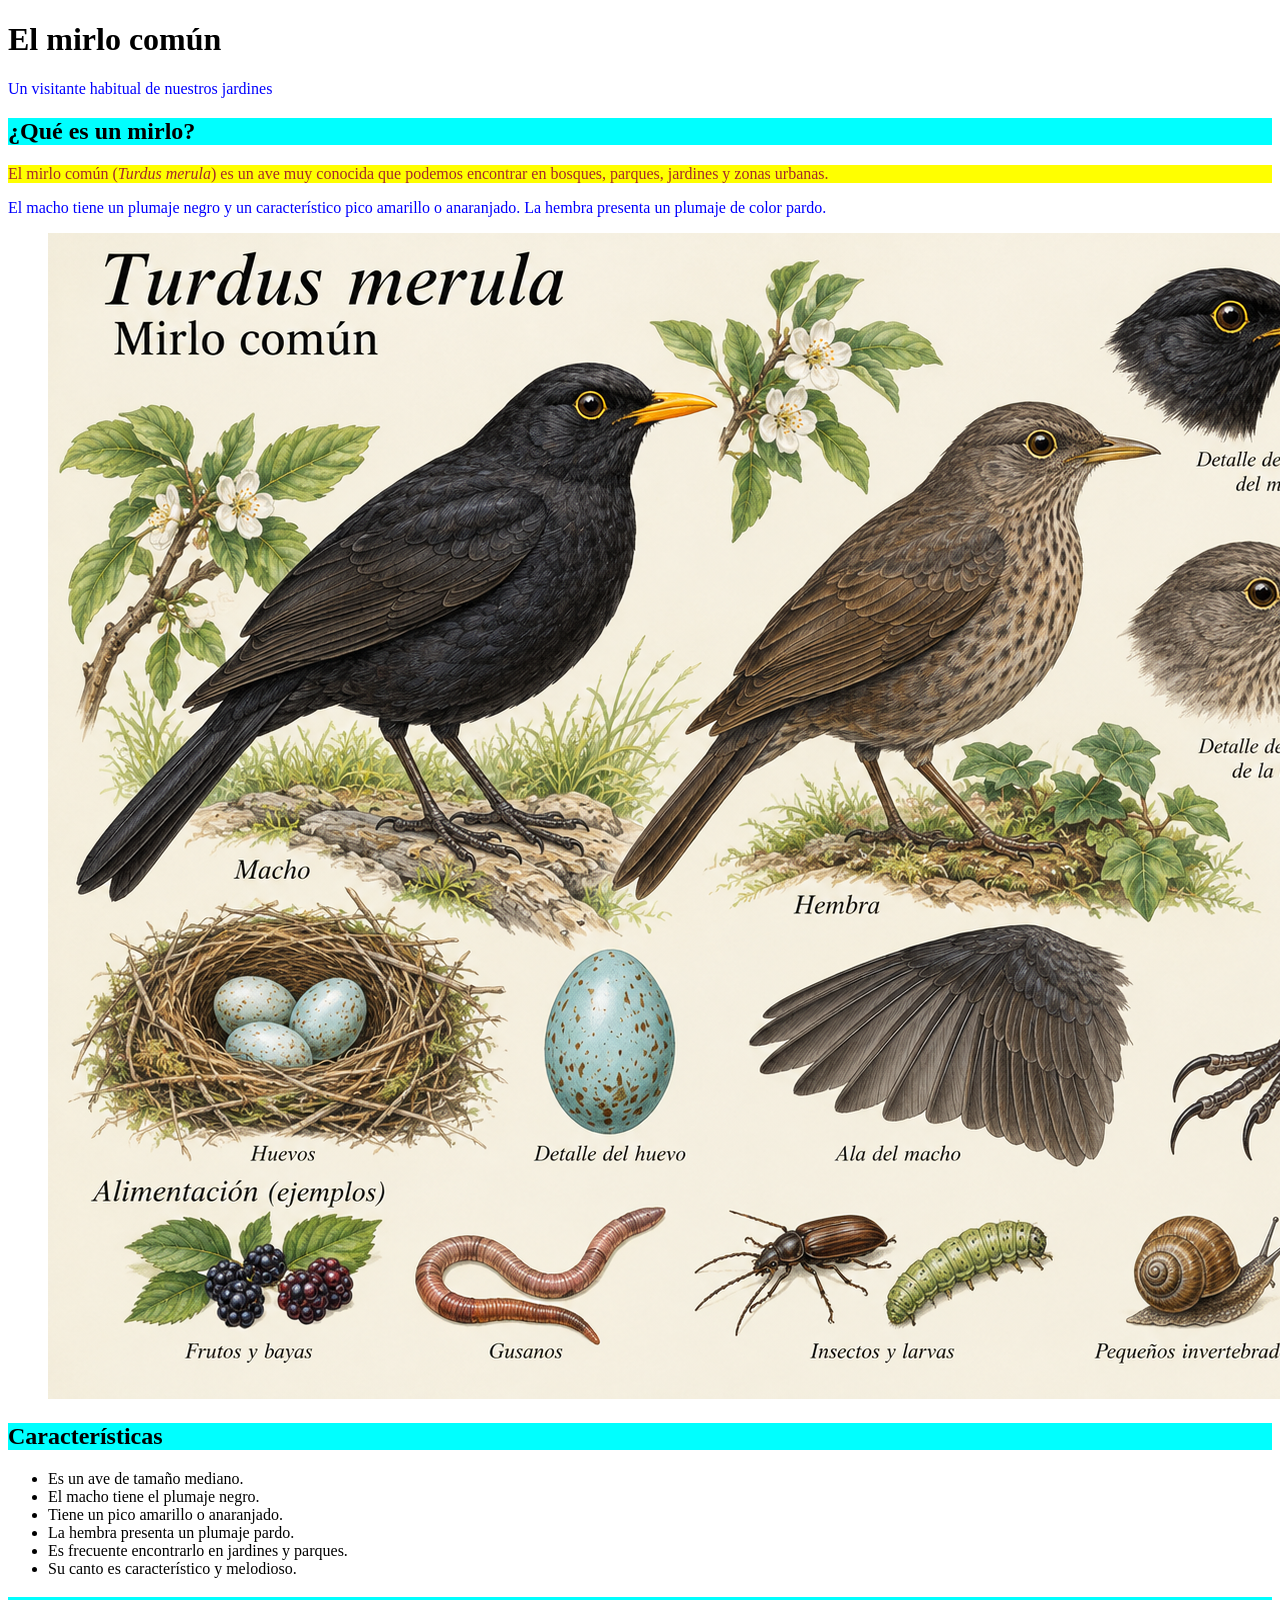
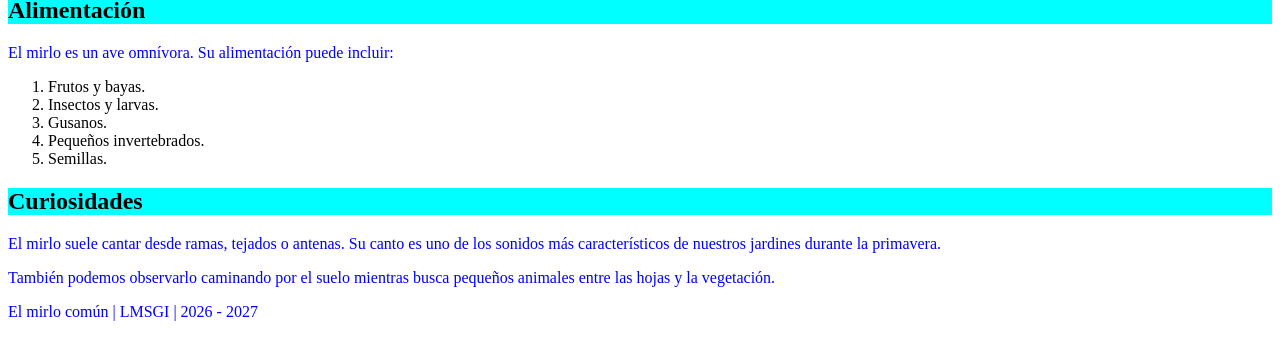
<file: PC2-Organizacion e incorporacion de estilos/index.html>
<!DOCTYPE html>
<html lang="es">

<head>
    <meta charset="UTF-8">
    <title>El mirlo común</title>
    <link rel="stylesheet"href>
    
    
    <style>
        p{
color:blue
        }
        h2{
            background-color: cyan;
        }


    </style>
</head>

<body>

    <header>
        <h1>El mirlo común</h1>
        <p>Un visitante habitual de nuestros jardines</p>
    </header>

    <main>

        <section>
            <h2>¿Qué es un mirlo?</h2>

            <p style= "color: brown;background-color:yellow;">
                El mirlo común (<em>Turdus merula</em>) es un ave muy conocida
                que podemos encontrar en bosques, parques, jardines y zonas
                urbanas.
            </p>

            <p>
                El macho tiene un plumaje negro y un característico pico
                amarillo o anaranjado. La hembra presenta un plumaje de color
                pardo.
            </p>

            <figure><img src="img/mirlo.png" alt="Ilustración científica de un mirlo común"></figure>
        </section>

        <section>
            <h2>Características</h2>

            <ul>
                <li>Es un ave de tamaño mediano.</li>
                <li>El macho tiene el plumaje negro.</li>
                <li>Tiene un pico amarillo o anaranjado.</li>
                <li>La hembra presenta un plumaje pardo.</li>
                <li>Es frecuente encontrarlo en jardines y parques.</li>
                <li>Su canto es característico y melodioso.</li>
            </ul>
        </section>

        <section>
            <h2>Alimentación</h2>

            <p>
                El mirlo es un ave omnívora. Su alimentación puede incluir:
            </p>

            <ol>
                <li>Frutos y bayas.</li>
                <li>Insectos y larvas.</li>
                <li>Gusanos.</li>
                <li>Pequeños invertebrados.</li>
                <li>Semillas.</li>
            </ol>
        </section>

        <section>
            <h2>Curiosidades</h2>

            <p>
                El mirlo suele cantar desde ramas, tejados o antenas.
                Su canto es uno de los sonidos más característicos de
                nuestros jardines durante la primavera.
            </p>

            <p>
                También podemos observarlo caminando por el suelo mientras
                busca pequeños animales entre las hojas y la vegetación.
            </p>
        </section>

    </main>

    <footer>
        <p>
            El mirlo común | LMSGI | 2026 - 2027
        </p>
    </footer>

</body>

</html>
</file>
<file: PC2-Atributos y selectores 2/css/estilos.css>
body{ /*selector de elemento*/
    background-color:beige
    margin:0;padding:0;
}
header{
    background-color: cyan;
    margin:auto;padding:30px;border:10px solid red;
    width: 90%;
    box-sizing: border-box;
}


.fire{
    border: 4px dashed orangered;margin:0px
}

.water{
    border: 4px dashed blue
}

.grass{
    border: 4px dashed green
}

.electric{
    border: 4px dashed yellow
}
#pikachu{
    border-width:8px;
}

#contenedor strong{
    background-color: yellow;
}

#fire{
    display:flex;
}

section#fire figure{
    margin: 0;
    box-sizing: border-box;
}

section#fire figure img{
    width:100%;
}

#water{
    display:flex
}

section#water figure{
    margin: 0;
    box-sizing: border-box;
}

section#water figure img{
    width:100%;
}

#electric{
    display:flex
}
section#electric figure{
    margin:0;
    box-sizing:border-box
}
section#electric figure img{
    width: 100%;
}

#grass{
    display:flex
}

section#grass figure{
    margin:0;
    box-sizing:border-box
}
section#grass figure img{
    width: 100%;
}
</file>
